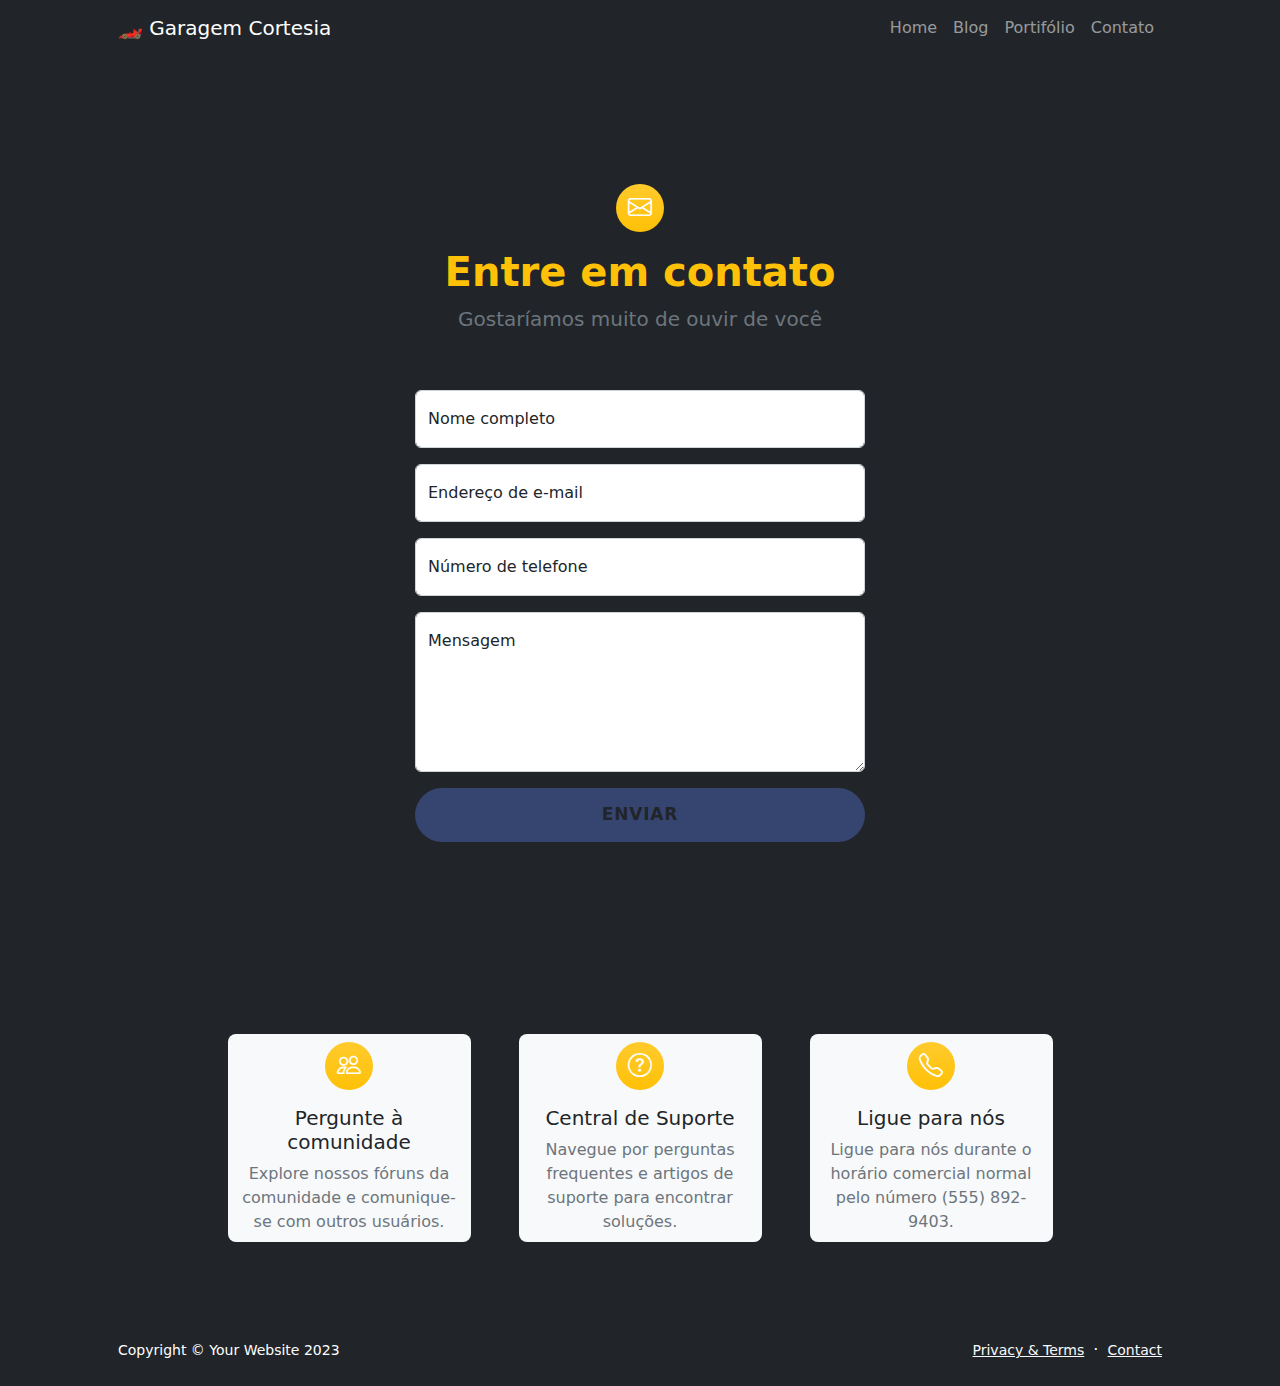
<file: contact.html>
<!DOCTYPE html>
<html lang="pt-br">

<head>
    <meta charset="utf-8" />
    <meta name="viewport" content="width=device-width, initial-scale=1, shrink-to-fit=no" />
    <meta name="description" content />
    <meta name="author" content />
    <title>Contato</title>
    <!-- Favicon-->
    <link rel="icon" type="image/x-icon" href="img/carros.png" />
    <!-- Bootstrap icons-->
    <link href="https://cdn.jsdelivr.net/npm/bootstrap-icons@1.5.0/font/bootstrap-icons.css" rel="stylesheet" />
    <!-- Core theme CSS (includes Bootstrap)-->
    <link href="css/styles.css" rel="stylesheet" />

    <style>
        .btn-custom {
            outline: none;
            cursor: pointer;
            border: none;
            padding: 0.9rem 2rem;
            margin: 0;
            font-family: inherit;
            font-size: inherit;
            position: relative;
            display: inline-block;
            letter-spacing: 0.05rem;
            font-weight: 700;
            font-size: 17px;
            border-radius: 500px;
            overflow: hidden;
            background: #32588a;
            color: rgba(255, 255, 255, 0.719);
            text-transform: uppercase;
            text-align: center;
        }

        .btn-custom span {
            position: relative;
            z-index: 10;
            transition: color 0.4s;
        }

        .btn-custom:hover span {
            color: rgb(94, 127, 179);
        }

        .btn-custom::before {
            content: "";
            position: absolute;
            top: 0;
            left: 0;
            width: 100%;
            height: 100%;
            z-index: 0;
            background: #405797;
            width: 120%;
            left: -10%;
            transform: skew(30deg);
            transition: transform 0.4s cubic-bezier(0.3, 1, 0.8, 1);
        }

        .btn-custom:hover::before {
            transform: translate3d(100%, 0, 0);
        }

        .disabled {
            background: #628d9e;
            color: #657385;
            cursor: not-allowed;
        }
    </style>


</head>

<body class="bgc bg-dark d-flex flex-column">
    <main class="flex-shrink-0">
        <!-- Navigation-->
        <nav class="navbar navbar-expand-lg navbar-dark bg-dark">
            <div class="container px-5">
                <a class="navbar-brand" href="index.html">🏎️ ​Garagem Cortesia</a>
                <button class="navbar-toggler" type="button" data-bs-toggle="collapse"
                    data-bs-target="#navbarSupportedContent" aria-controls="navbarSupportedContent"
                    aria-expanded="false" aria-label="Toggle navigation">
                    <span class="navbar-toggler-icon"></span>
                </button>
                <div class="collapse navbar-collapse" id="navbarSupportedContent">
                    <ul class="navbar-nav ms-auto mb-2 mb-lg-0">
                        <li class="nav-item"><a class="nav-link" href="index.html">Home</a></li>
                        <li class="nav-item"><a class="nav-link" href="blog.html">Blog</a></li>
                        <li class="nav-item"><a class="nav-link" href="portfolio-overview.html">Portifólio</a></li>
                        <li class="nav-item"><a class="nav-link" href="contact.html">Contato</a></li>
                    </ul>
                </div>
            </div>
        </nav>>
        </nav>
        <!-- Conteúdo da página-->
        <section class="py-5">
            <div class="container px-5">
                <!-- Formulário de contato-->
                <div class="bg-dark gap-3 bg-light rounded-3 py-5 px-4 px-md-5 mb-5 p-3 mb-2 bg-transparen">
                    <div class="rounded-3 text-center mb-5 p-2 g-col-6">
                        <div class="feature bg-warning bg-gradient text-white rounded-circle mb-3"><i
                                class="bi bi-envelope"></i></div>
                        <h1 class="fw-bolder text-warning">Entre em contato</h1>
                        <p class="lead fw-normal text-muted mb-0">Gostaríamos muito de ouvir de você</p>
                    </div>
                    <div class="row gx-5 justify-content-center">
                        <div class="col-lg-8 col-xl-6">
                            <!-- * * * * * * * * * * * * * * *-->
                            <!-- * * Formulário de Contato SB * *-->
                            <!-- * * * * * * * * * * * * * * *-->
                            <!-- Este formulário está pré-integrado com o SB Forms.-->
                            <!-- Para tornar este formulário funcional, inscreva-se em-->
                            <!-- https://startbootstrap.com/solution/contact-forms-->
                            <!-- para obter um token de API!-->
                            <form id="contactForm" data-sb-form-api-token="API_TOKEN">
                                <!-- Entrada de nome-->
                                <div class="form-floating mb-3">
                                    <input class="form-control" id="name" type="text" placeholder="Digite seu nome..." data-sb-validations="required" />
                                    <label for="name">Nome completo</label>
                                    <div class="invalid-feedback" data-sb-feedback="name:required">Um nome é
                                        obrigatório.</div>
                                </div>
                                <!-- Entrada de e-mail-->
                                <div class="form-floating mb-3">
                                    <input class="form-control" id="email" type="email" placeholder="nome@exemplo.com"
                                        data-sb-validations="required,email" />
                                    <label for="email">Endereço de e-mail</label>
                                    <div class="invalid-feedback" data-sb-feedback="email:required">Um e-mail é
                                        obrigatório.</div>
                                    <div class="invalid-feedback" data-sb-feedback="email:email">O e-mail não é válido.
                                    </div>
                                </div>
                                <!-- Entrada de telefone-->
                                <div class="form-floating mb-3">
                                    <input class="form-control" id="phone" type="tel" placeholder="(123) 456-7890"
                                        data-sb-validations="required" />
                                    <label for="phone">Número de telefone</label>
                                    <div class="invalid-feedback" data-sb-feedback="phone:required">Um número de
                                        telefone é obrigatório.</div>
                                </div>
                                <!-- Entrada de mensagem-->
                                <div class="form-floating mb-3">
                                    <textarea class="form-control" id="message"
                                        placeholder="Digite sua mensagem aqui..." style="height: 10rem"
                                        data-sb-validations="required"></textarea>
                                    <label for="message">Mensagem</label>
                                    <div class="invalid-feedback" data-sb-feedback="message:required">Uma mensagem é
                                    obrigatória.</div>
                                </div>
                                <!-- Mensagem de sucesso no envio-->
                                <!---->
                                <!-- É isso que seus usuários verão quando o formulário-->
                                <!-- for enviado com sucesso-->
                                <div class="d-none" id="submitSuccessMessage">
                                    <div class="text-center mb-3 text-white">
                                        <div class="fw-bolder">Envio do formulário bem-sucedido!</div>
                                        Para ativar este formulário, inscreva-se em
                                        <br>
                                        <a
                                            href="https://startbootstrap.com/solution/contact-forms">https://startbootstrap.com/solution/contact-forms</a>
                                    </div>
                                </div>
                                <!-- Mensagem de erro no envio-->
                                <!---->
                                <!-- É isso que seus usuários verão quando houver-->
                                <!-- um erro ao enviar o formulário-->
                                <div class="d-none" id="submitErrorMessage">
                                    <div class="text-center text-danger mb-3 text-white">Erro ao enviar a mensagem!</div>
                                </div>
                                <!-- Botão de envio-->
                                
                                <div class="d-grid">
                                    <button class="btn btn-custom btn-lg disabled" id="submitButton" type="submit">
                                        <span>Enviar</span>
                                    </button>
                                </div>
                            </form>
                        </div>
                        </div>
                    </div>
                </div>
                </section>
                <!-- Cartões de contato-->
                <div class="container py-5">
                    <div class="row justify-content-center gx-5 row-cols-2 row-cols-lg-4">
                        <div class="col mb-4 d-flex justify-content-center">
                            <div class="bg-light rounded-3 p-2 text-center">
                                <div class="feature bg-warning bg-gradient text-white rounded-circle mb-3"><i class="bi bi-people"></i></div>
                                <div class="h5 mb-2">Pergunte à comunidade</div>
                                <p class="text-muted mb-0">Explore nossos fóruns da comunidade e comunique-se com outros usuários.</p>
                            </div>
                        </div>
                        <div class="col mb-4 d-flex justify-content-center">
                            <div class="bg-light rounded-3 p-2 text-center">
                                <div class="feature bg-warning bg-gradient text-white rounded-circle mb-3"><i class="bi bi-question-circle"></i></div>
                                <div class="h5 mb-2">Central de Suporte</div>
                                <p class="text-muted mb-0">Navegue por perguntas frequentes e artigos de suporte para encontrar soluções.</p>
                            </div>
                        </div>
                        <div class="col mb-4 d-flex justify-content-center">
                            <div class="bg-light rounded-3 p-2 text-center">
                                <div class="feature bg-warning bg-gradient text-white rounded-circle mb-3"><i class="bi bi-telephone"></i></div>
                                <div class="h5 mb-2">Ligue para nós</div>
                                <p class="text-muted mb-0">Ligue para nós durante o horário comercial normal pelo número (555) 892-9403.</p>
                            </div>
                        </div>
                    </div>
                </div>
            </main>
        <footer class="bg-dark py-4 mt-auto">
            <div class="container px-5">
                <div class="row align-items-center justify-content-between flex-column flex-sm-row">
                    <div class="col-auto">
                        <div class="small m-0 text-white">Copyright &copy; Your Website 2023</div>
                    </div>
                    <div class="col-auto">
                        <a class="link-light small" href="faq2.html">Privacy & Terms</a>
                        <span class="text-white mx-1">&middot;</span>
                        <a class="link-light small" href="contact.html">Contact</a>
                    </div>
                </div>
            </div>
        </footer>
        
        <script src="https://cdn.startbootstrap.com/sb-forms-latest.js"></script>
</body>

</html>
</file>
